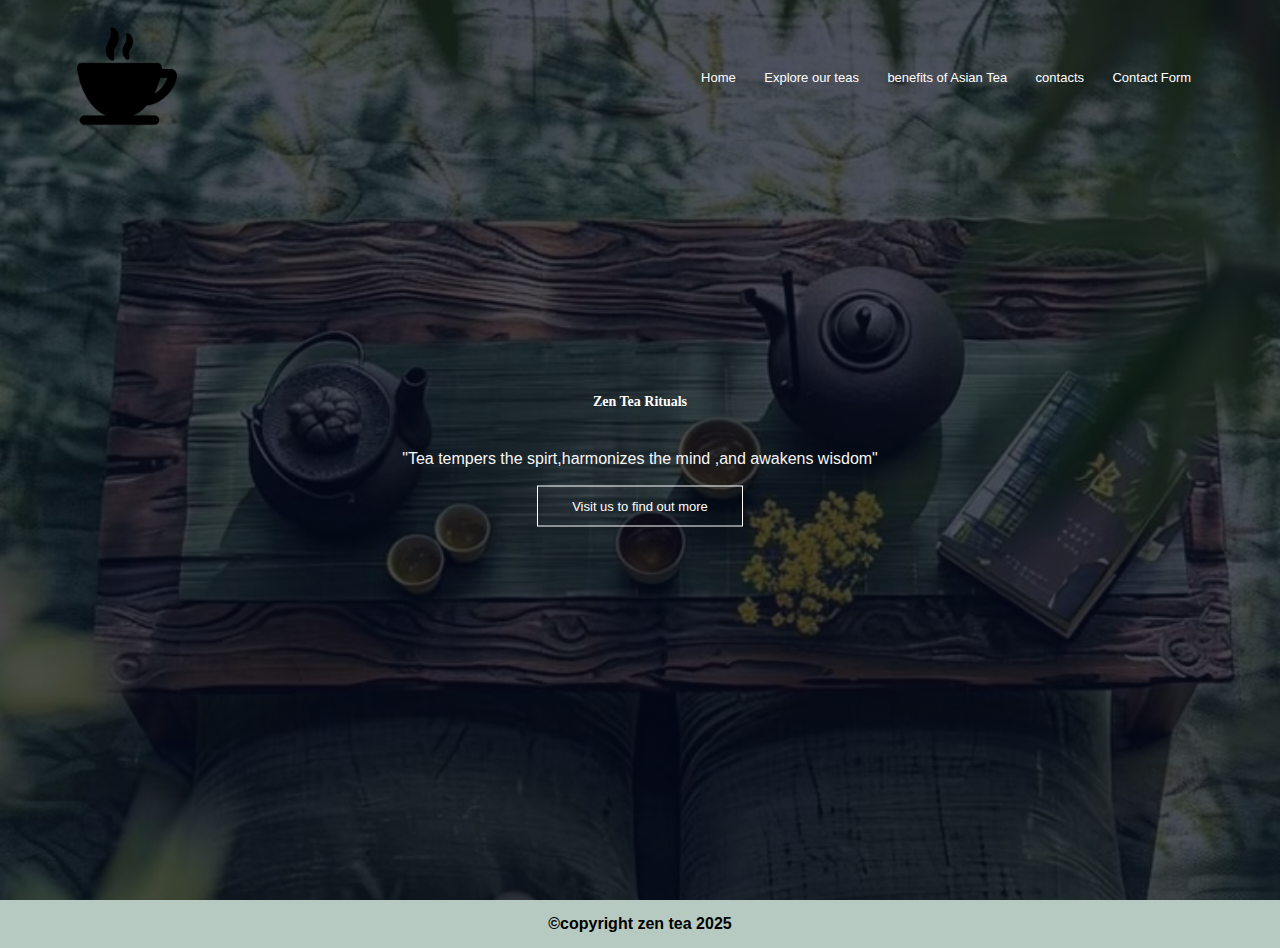
<file: Zen tea/Index.html>
<!DOCTYPE html>
<html lang ="en">
    <head>
    <meta charset="UTF-8">
    <meta name="viewport" content="width=device-width, initial-scale=1.0">
    <title>This is a college project </title>
    <link rel ="Stylesheet" href ="styles/styles.css">
    <link rel ="icon" type ="image/gif" href="images/cup-of-drink.png" sizes="16x16">
    </head>

    <body>
        <section class ="header">
            <nav>
                <a href ="Index.html"><img src="images/cup-of-drink.png"  alt="Tea Cup Logo"></a>
               
                <div class ="nav-links">
                    <ul>
                    <li><a class="active" href="Index.html">Home</a></li>
                    <li><a href="explore.html">Explore our teas </a></li>
                    <li><a href="benifits.html">benefits of Asian Tea </a></li>
                    <li><a href="contacts.html">contacts</a></li>
                    <li><a href="contactForm.html">Contact Form</a></li>
                </ul>
                </div>

            </nav>

    <div class="text-box">
        <h1>Zen Tea Rituals </h1>
        <p>"Tea tempers the spirt,harmonizes the mind ,and awakens wisdom"</p>
        <br>
        <a href="https://en.wikipedia.org/wiki/Green_tea" class ="hero-btn">Visit us to find out more </a>
        
    </div>
</section>
  

    <footer>
        <p>&copy;copyright zen tea  2025</p>
    </footer>
</body>
    
</html>
</file>
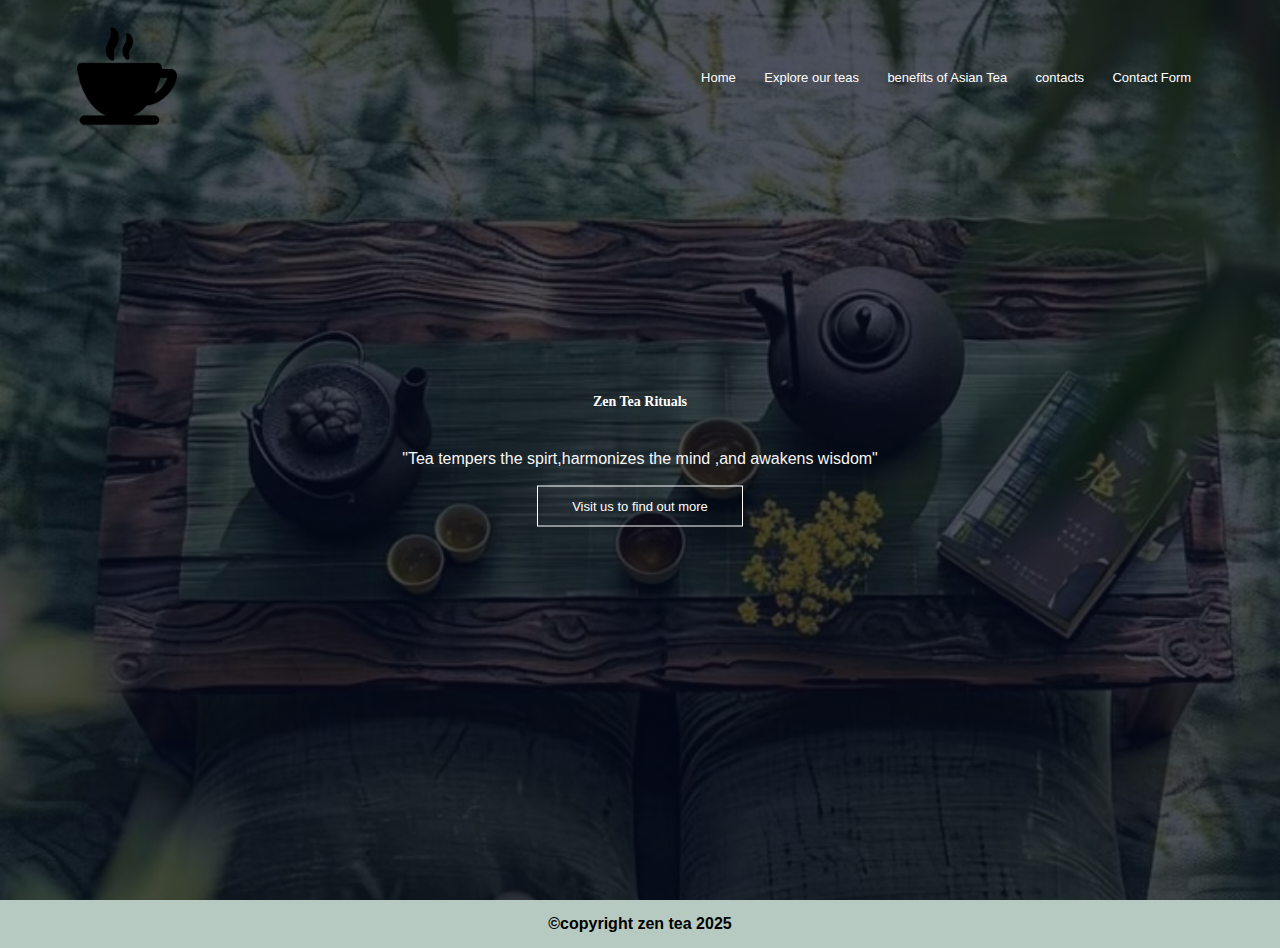
<file: Zen tea/index.html>
<!DOCTYPE html>
<html lang ="en">
    <head>
    <meta charset="UTF-8">
    <meta name="viewport" content="width=device-width, initial-scale=1.0">
    <title>This is a college project </title>
    <link rel ="Stylesheet" href ="styles/styles.css">
    <link rel ="icon" type ="image/gif" href="images/cup-of-drink.png" sizes="16x16">
    </head>

    <body>
        <section class ="header">
            <nav>
                <a href ="index.html"><img src="images/cup-of-drink.png"  alt="Tea Cup Logo"></a>
               
                <div class ="nav-links">
                    <ul>
                    <li><a class="active" href="index.html">Home</a></li>
                    <li><a href="explore.html">Explore our teas </a></li>
                    <li><a href="benifits.html">benefits of Asian Tea </a></li>
                    <li><a href="contacts.html">contacts</a></li>
                    <li><a href="contactForm.html">Contact Form</a></li>
                </ul>
                </div>

            </nav>

    <div class="text-box">
        <h1>Zen Tea Rituals </h1>
        <p>"Tea tempers the spirt,harmonizes the mind ,and awakens wisdom"</p>
        <br>
        <a href="https://en.wikipedia.org/wiki/Green_tea" class ="hero-btn">Visit us to find out more </a>
        
    </div>
</section>
  

    <footer>
        <p>&copy;copyright zen tea  2025</p>
    </footer>
</body>
    
</html>
</file>
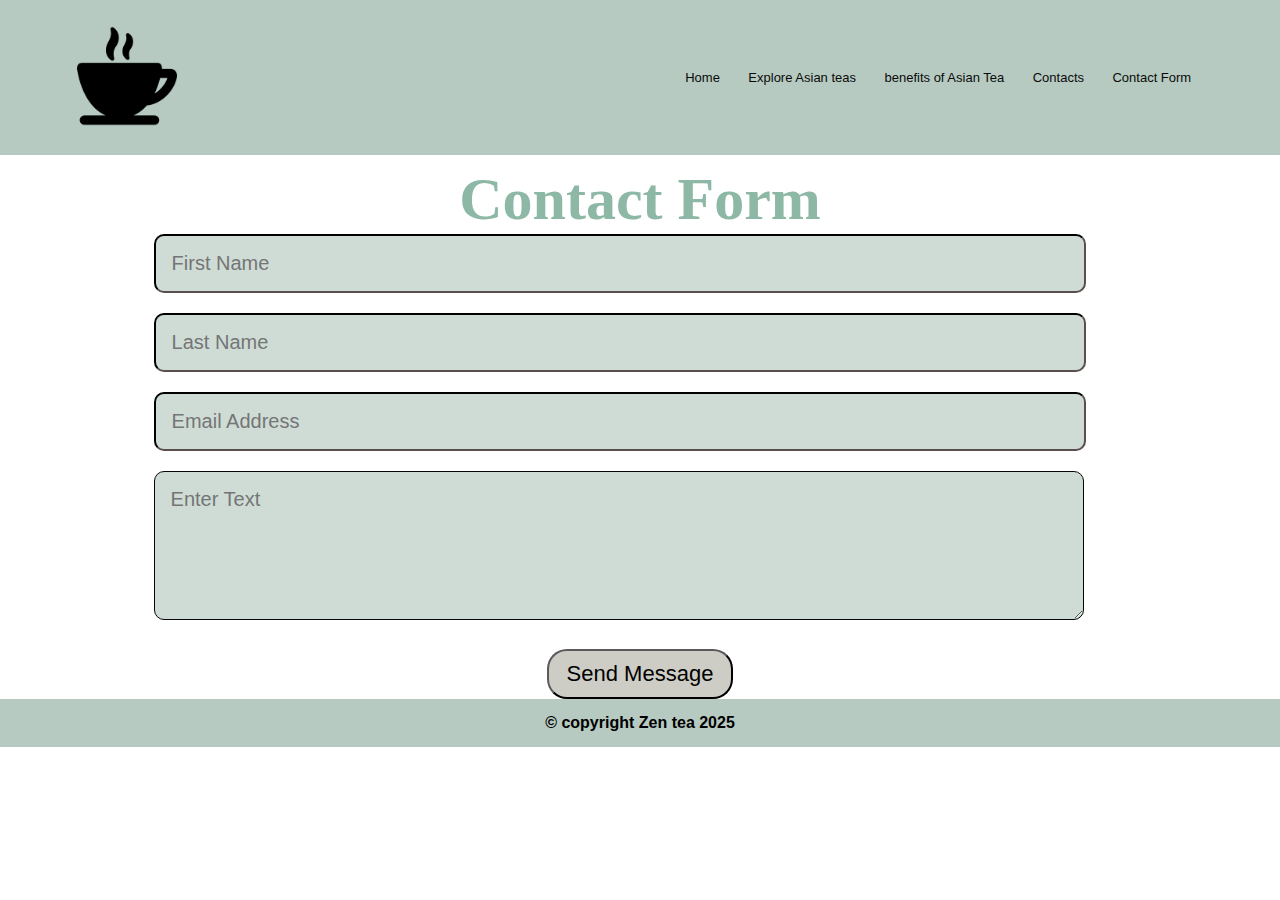
<file: Zen tea/contactForm.html>
<!DOCTYPE html>
<html lang ="en">
    <head>
        <meta charset="UTF-8">
        <meta name="viewport" content="width=device-width, initial-scale=1.0">
        <title>This is a college project </title>
        <link rel ="Stylesheet" href ="styles/styles.css">
        <link rel ="icon" type ="image/gif" href="images/cup-of-drink.png" sizes="16x16">
    </head>

    <body>
    <header class ="header1">
        <nav>
            <a href ="contactForm.html"><img src="images/cup-of-drink.png" alt="Tea Cup Logo"></a>
            <div class ="nav-links1">
                <ul>
                <li><a href="index.html">Home</a></li>
                <li><a href="explore.html">Explore Asian teas </a></li>
                <li><a href="benifits.html">benefits of Asian Tea </a></li>
                <li><a href="contacts.html">Contacts</a></li>
                <li><a  class="active" href="contactForm.html">Contact Form</a></li>
            </ul>
        </div>

        </nav>
    </header>
    <h1>Contact Form</h1>
    <input type="text" name ="First" placeholder="First Name" autocomplete="off" required>
    <input type="text" name ="Last" placeholder="Last Name" autocomplete="off" required>
    <input type="email" name ="Email" placeholder="Email Address" autocomplete="off" required>
    <textarea rows="5" cols="60" name ="Message" placeholder ="Enter Text"></textarea>
    <button type="submit">Send Message </button>

    <footer>
        <p>&copy; copyright Zen tea 2025</p>
    </footer>
    </body>
</html>
</file>
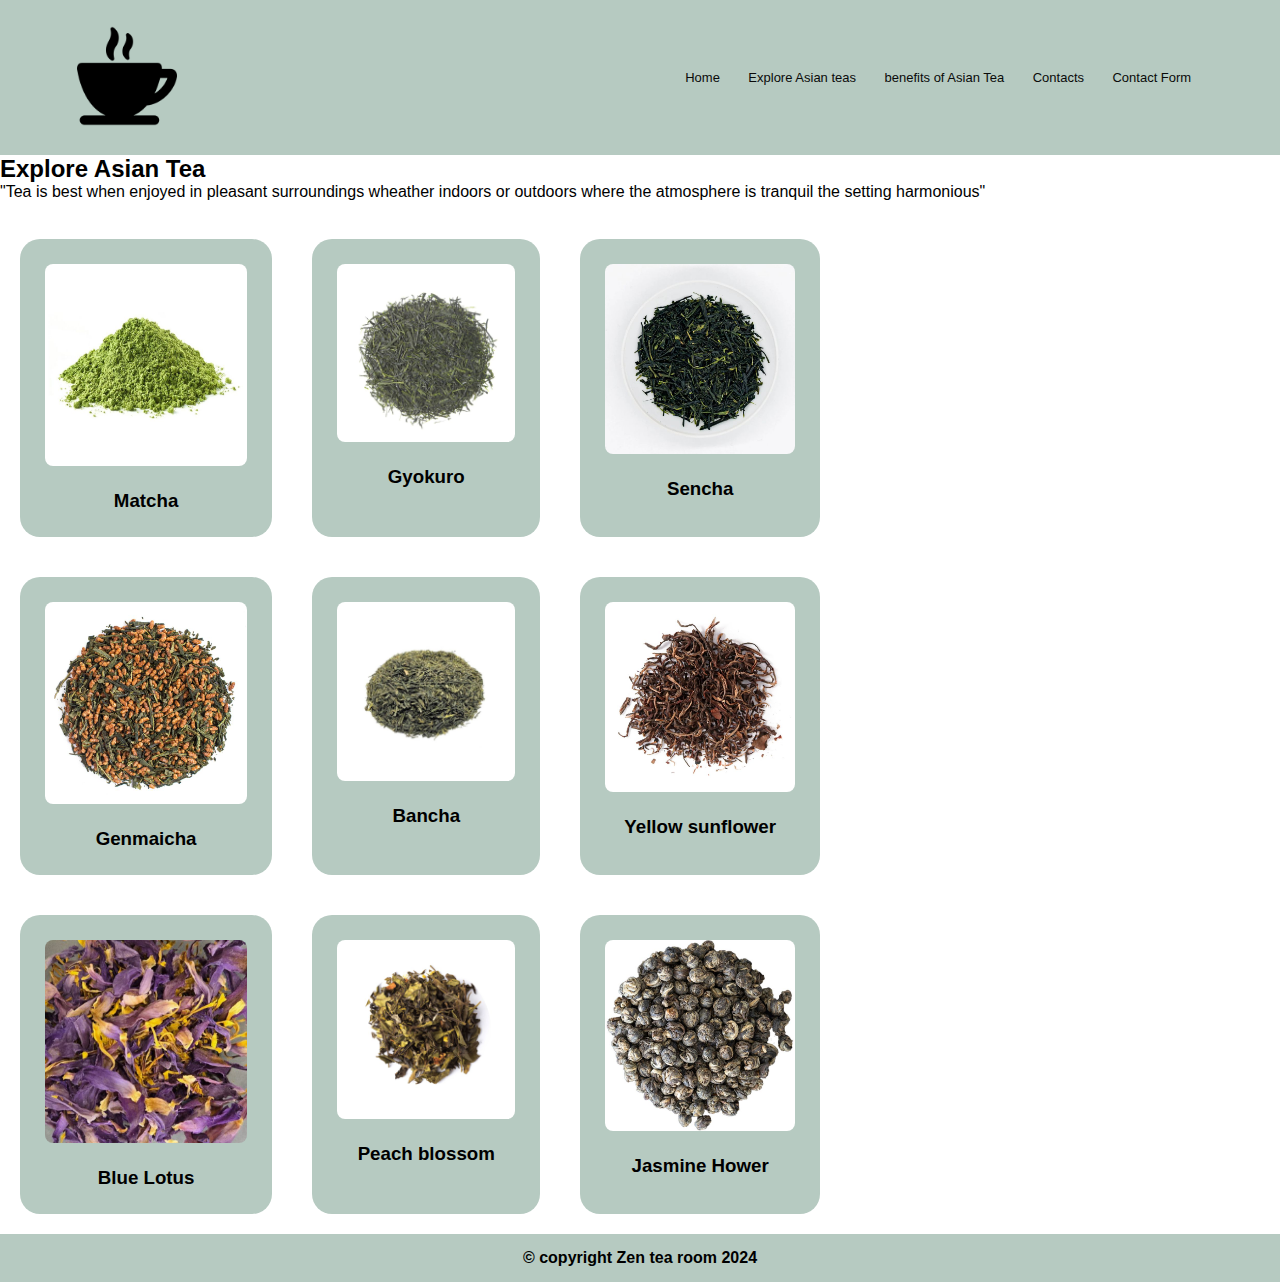
<file: Zen tea/explore.html>
<!DOCTYPE html>
<html lang ="en">
<head>
    <meta charset="UTF-8">
    <meta name="viewport" content="width=device-width, initial-scale=1.0">
    <title>This is a college project </title>
    <link rel ="Stylesheet" href ="styles/styles.css">
    <link rel ="icon" type ="image/gif" href="images/cup-of-drink.png" sizes="16x16">
</head>

    <body>
        <header class ="header1">
        <nav>
            <a href ="explore.html"><img src="images/cup-of-drink.png" alt="Cup of Drink logo"></a>
           
            <div class ="nav-links1">
                <ul>
                <li><a href="index.html">Home</a></li>
                <li><a class="active" href="explore.html">Explore Asian teas </a></li>
                <li><a href="benifits.html">benefits of Asian Tea </a></li>
                <li><a href="contacts.html">Contacts</a></li>
                <li><a href="contactForm.html">Contact Form</a></li>
            </ul>
            </div>

        </nav>
    </header>
           
            <section class="product">
                <h2>Explore  Asian Tea  </h2>
                    
                <p>
                    "Tea is best when enjoyed in pleasant surroundings 
                    wheather indoors or outdoors where the atmosphere 
                    is tranquil the setting harmonious"
    
                 </p>

                 <br>
                 <div class="container">
                    <div class="tea-box">
                        <img src="images/Organic-Matcha.jpeg" alt="Matcha">
                        <h3>Matcha</h3>
                    </div>
                    <div class="tea-box">
                        <img src="images/gyokuro.jpeg" alt="Gyokuro">
                        <h3>Gyokuro</h3>
                    </div>
                    <div class="tea-box">
                        <img src="images/Sencha.jpeg" alt="Sencha">
                        <h3>Sencha</h3>
                    </div>
                    <div class="tea-box">
                        <img src="images/Genmaicha.jpeg" alt="Genmaicha">
                        <h3>Genmaicha</h3>
                    </div>
                    <div class="tea-box">
                        <img src="images/Bancha.jpeg" alt="Bancha">
                        <h3>Bancha</h3>
                    </div>
                    <div class="tea-box">
                        <img src="images/Yellow-Sunflower.jpeg" alt="Yellow sunflower">
                        <h3>Yellow sunflower </h3>
                    </div>
                    <div class="tea-box">
                        <img src="images/Blue-Lotus.jpeg" alt="Blue Lotus">
                        <h3>Blue Lotus </h3>
                    </div>
                    <div class="tea-box">
                        <img src="images/Peach-Blossom.jpeg" alt="Peach blossom">
                        <h3>Peach blossom </h3>
                    </div>
                    <div class="tea-box">
                        <img src="images/Jasmine-hower.jpeg" alt="Jasmine Hower">
                        <h3>Jasmine Hower </h3>
                    </div>
                 </div>

            </section>
    
        <footer>
            <p>&copy; copyright Zen tea room 2024</p>
        </footer>
       </body>
    </html>
</file>
<file: Zen tea/styles/styles.css>
/*home page*/
*{
    margin:0;
    padding:0;
}
body {
    font-family:Arial, Helvetica, sans-serif;
}
.header {
    min-height: 100vh;
    width:100%;
    background-image:linear-gradient(rgba(4,9,30,0.7),rgba(4,9,30,0.7)),url(../images/3081b3b1-1abb-4123-8921-8a70eb514afe.jpeg);
    /*gradiant darkens image so you can see text */
    background-position: center ;
    background-size: cover ;/*ensures the image covers the entire section without distortion.*/
    position: relative;
}
nav{
    display:flex;
    padding:2% 6% ; 
    justify-content: space-between; /*puts logo on one side and naviagtion on the other */
    align-items: center ;
}
nav img{
    width:100px; 
}
.nav-links{
    flex:1;/*spacing */
    text-align: right;
}
.nav-links ul li{
list-style: none; /*removes bullet points */
display: inline-block; /*puts menue items in block */
padding: 8px 12px;
position: relative;
}
.nav-links ul li a{
    color:#fff;
    text-decoration: none;
    font-size: 13px;
}
.nav-links ul li ::after{
    content: ""; /*underline effect*/
    width:0px;
    height: 2px ; /*thin line */
    display: block;
    margin: auto;
    transition: 0.5s;
}
.nav-links ul li :hover::after{
    width: 100px;
}
/*centers text */
.text-box{
    width:90%;
    color: #f8f7f7;
    position: absolute; /*position inside the header */
    top:50%;
    left:50%;
    transform: translate(-50%,-50%);/*centers */
    text-align: center;
}
.text-box h1{
    font-size: 62px;
}
.text-box h1{
    margin :10px 0 40px ;
    font-size:14px;
    color:#fff;
}
.hero-btn
{
    display: inline-block;/*call to action button */
    text-decoration: none ;
    color: #fff;
    border :1px solid #fff;
    padding:12px 34px;
    font-size: 13px;
    background: transparent;
    position:relative;
    cursor: pointer;
}
.hero-btn:hover{
    border: 1px solid #f44336;
    background: #f44336;
    transition: 1s;
}
/*explore pages top section */
.header1{
   background-color: #b6cac1;
}
.nav-links1{
    flex:1;
    text-align: right;
}
.nav-links1 ul li{
list-style: none;
display: inline-block;
padding: 8px 12px;
position: relative;
}
.nav-links1 ul li a{
    color:#0a0a0a;
    text-decoration: none;
    font-size: 13px;
}
.nav-links1 ul li ::after{
    content: "";
    width:0px;
    height: 2px ;
    background: #101010;
    display: block;
    margin: auto;
    transition: 0.5s;
}
.nav-links1 ul li :hover::after{
    width: 100px;
}
/*explore page*/
.container {
    display: grid;
    grid-template-columns: auto auto auto ;
    gap: 40px;
    padding: 20px;
    max-width: 800px;
}
.tea-box {
    background: #b6cac1;
    padding: 25px;
    border-radius: 20px;
    text-align: center;
}
.tea-box img {
    width: 100%;
    height: auto;
    border-radius: 8px;
}
.tea-box h3 {
    margin-top: 20px;
}
/*benifts boxes  */
.benefits-list {
    display: grid;
    grid-template-columns: repeat(auto-fit, minmax(250px, 1fr));
    gap: 15px;
    padding: 20px;
    max-width: 900px;
    margin: auto;
}
.benefits-list article {
    background:#b6cac1;
    padding: 15px;
    text-align: center;
    border-radius: 10px;
    box-shadow: 2px 2px 10px rgba(0, 0, 0, 0.1);
    transition: transform 0.3s ease-in-out, box-shadow 0.3s ease-in-out;
}
/* Contact Section */
.Contact {
    background: white;
    width: 60%;
    margin: 50px auto;
    padding: 20px;
    border-radius: 20px;
    box-shadow: 0px 4px 8px rgba(0, 0, 0, 0.2);
    /* Flexbox */
    display: flex;
    align-items: center;
    justify-content: center;
    gap: 20px;
    flex-wrap: wrap; /* Ensures responsiveness */
}
/* Contact Image */
.Contact img {
    max-width: 250px;
    height: auto;
    border-radius: 10px;
}
/* Contact Info*/
.Contact p {
    font-size: 18px;
    text-align: left;
    line-height: 1.6;
    max-width: 400px; /* Keeps text at a readable width */
}
/* Map */
iframe {
    display: block;
    margin: 30px auto;
    border-radius: 10px;
}
footer {
    background-color: #b6cac1;
    padding: 15px;
    text-align: center;
    font-weight: bold;
}
/* Contact Form */
h1{
    color: #8db8a6;
    padding-top: 10px;
    text-align: center;
    font-size:60px ;
    font-family: Cambria, Cochin, Georgia, Times, 'Times New Roman', serif;
}
input{
    background-color:  rgb(206, 220, 213);
    width: 70%;
    margin-left: 12%;
    font-size: 20px;
    padding: 16px 16px ;
    border-radius: 10px;
    border-color: rgb(7, 6, 6);
    margin-bottom: 20px;
}
textarea{
    background-color: rgb(206, 220, 213);
    width:70%;
    margin-left:12% ;
    font-size: 20px;
    padding: 16px 16px ;
    border-radius: 10px;
    border-color: rgb(7, 7, 7);
    margin-bottom: 25px;
    font-family: Arial, Helvetica, sans-serif;
}
input:focus-within{
    outline: none;
    border-color: #050505;
    border-width: 3px;
}
button{
    background-color: #CECDC5;
    border-radius: 20px;
    border-color: #060606;
    font-size: 22px;
    padding: 10px 18px ;
    text-align: center;
    display: flex;
    margin: auto;
}
button:hover{
    opacity: 80%;
    cursor: pointer;
}
</file>
